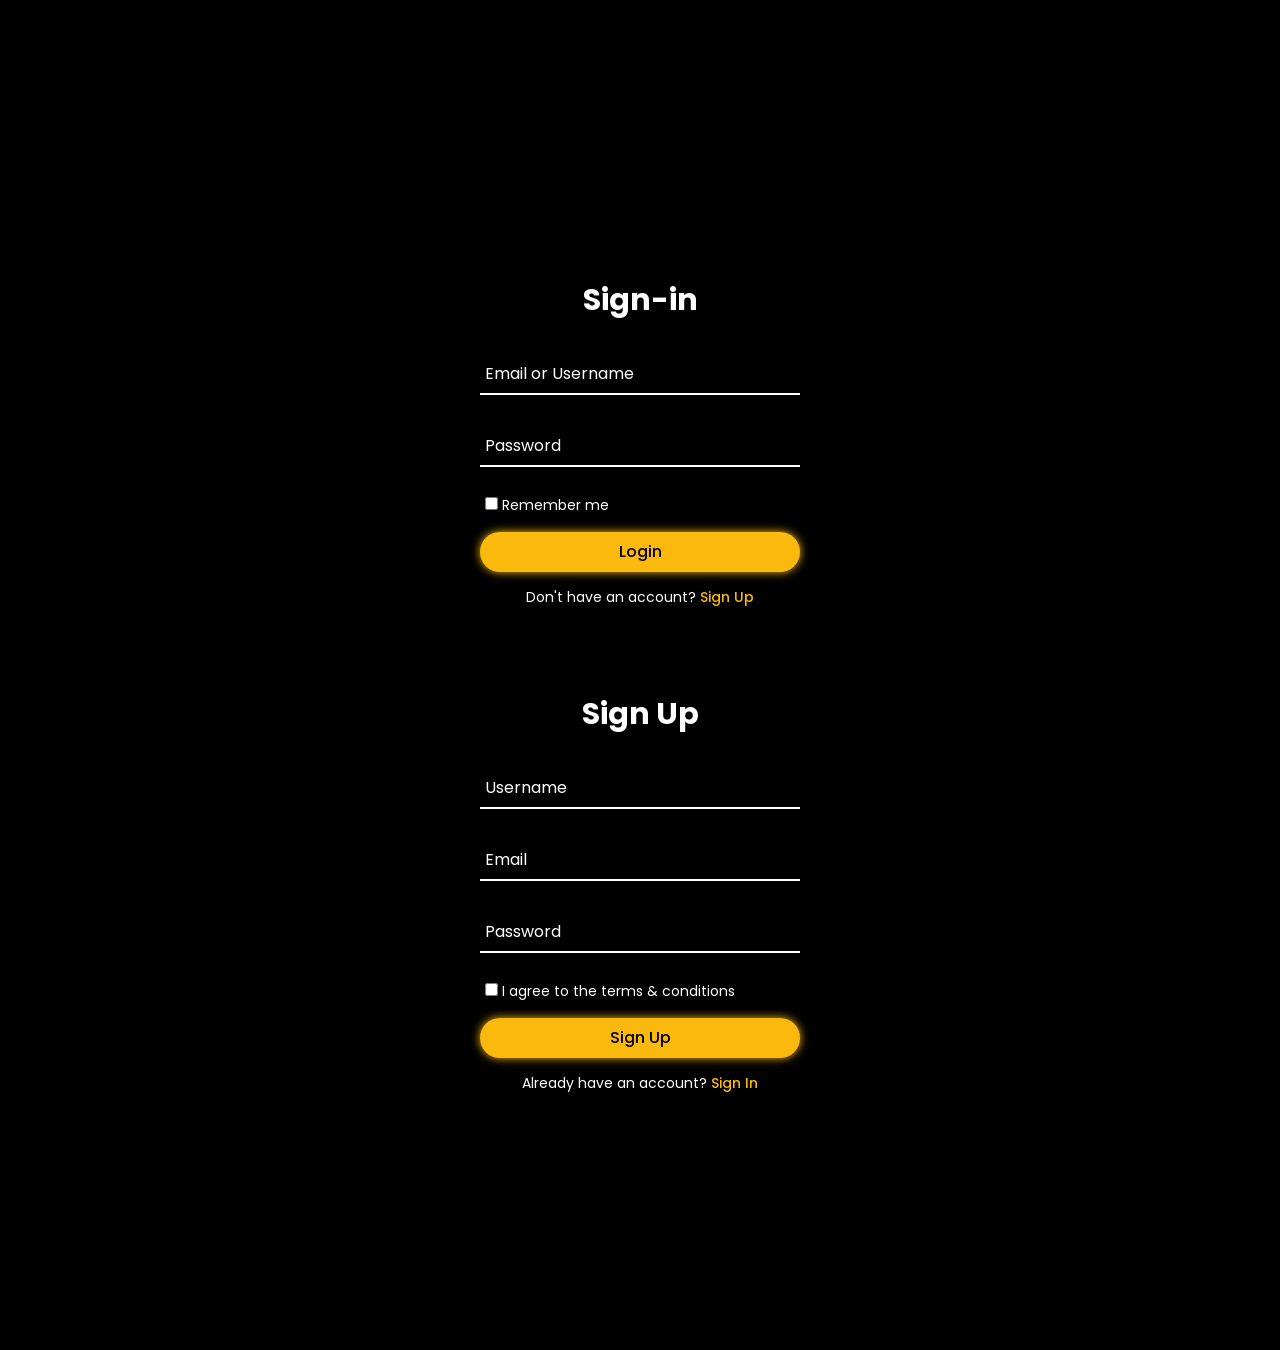
<file: index.html>
<!DOCTYPE html>
<html lang="en">
<head>
  <meta charset="UTF-8">
  <meta http-equiv="X-UA-Compatible" content="IE=edge">
  <meta name="viewport" content="width=device-width, initial-scale=1.0">
  <title>Animated Login & Registration Form | helpme_coder</title>
  <link rel="stylesheet" type="text/css" href="estilo/style.css">
</head>
<body>
  <div class="wrapper">
    <div class="form-wrapper sign-in">
      <form action="">
        <h2>Sign-in</h2>
        <div class="input-group">
          <input type="text" required>
          <label for="">Email or Username</label>
        </div>
        <div class="input-group">
          <input type="password" required>
          <label for="">Password</label>
        </div>
        <div class="remember">
          <label><input type="checkbox"> Remember me</label>
        </div>
        <button type="submit">Login</button>
        <div class="signUp-link">
          <p>Don't have an account? <a href="#" class="signUpBtn-link">Sign Up</a></p>
        </div>
      </form>
    </div>
    <div class="form-wrapper sign-up">
      <form action="">
        <h2>Sign Up</h2>
        <div class="input-group">
          <input type="text" required>
          <label for="">Username</label>
        </div>
        <div class="input-group">
          <input type="email" required>
          <label for="">Email</label>
        </div>
        <div class="input-group">
          <input type="password" required>
          <label for="">Password</label>
        </div>
        <div class="remember">
          <label><input type="checkbox"> I agree to the terms & conditions</label>
        </div>
        <button type="submit">Sign Up</button>
        <div class="signUp-link">
          <p>Already have an account? <a href="#" class="signInBtn-link">Sign In</a></p>
        </div>
      </form>
    </div>
  </div>
  <script src="./scrip/script.js"></script>
  <!-- code by helpme_coder -->
</body>
</html>
</file>
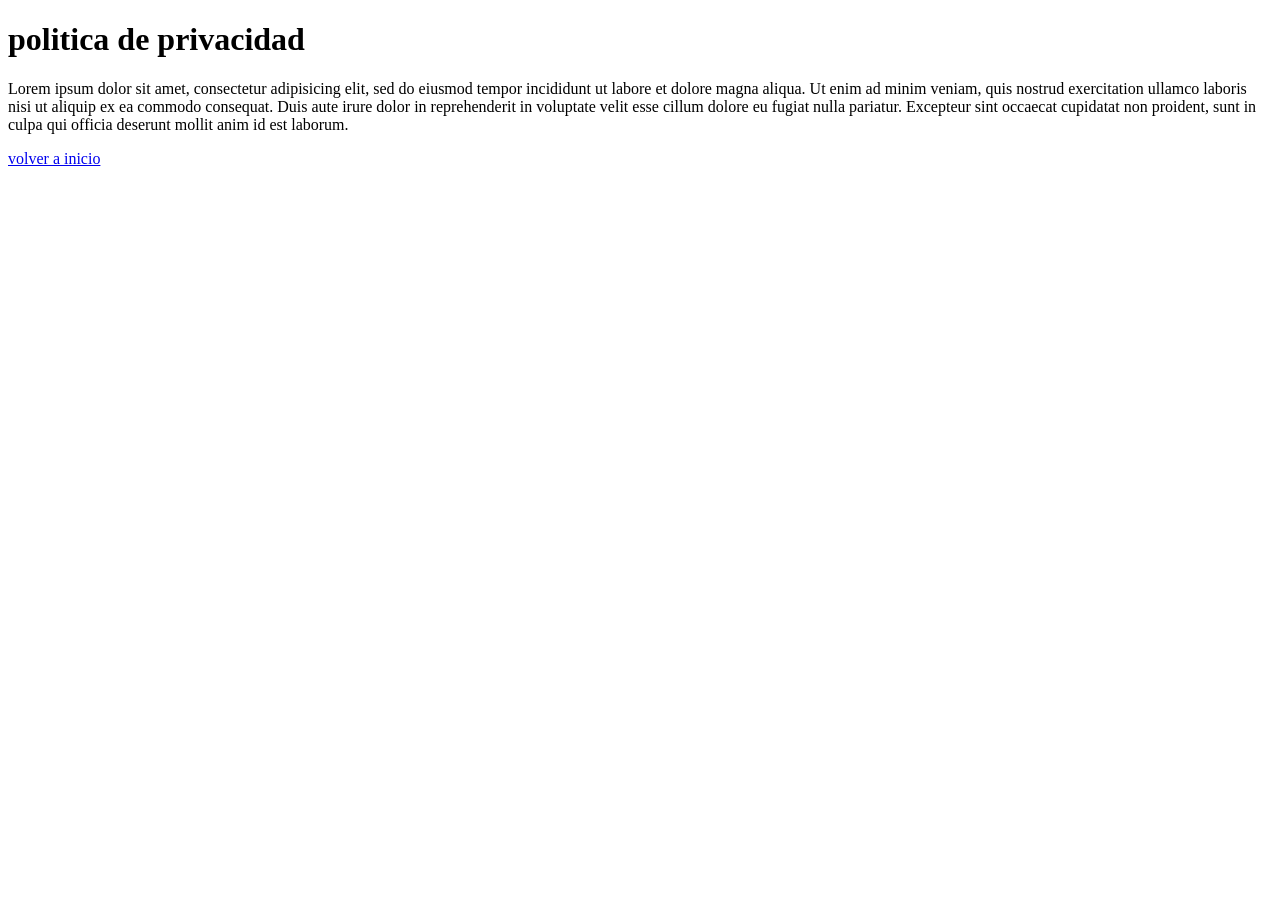
<file: politica y privacidad.html>
<!DOCTYPE html>
<html>
<head>
	<meta charset="utf-8">
	<meta name="viewport" content="width=device-width, initial-scale=1">
	<title>politica de privacidad</title>
</head>
<body>
<h1>politica de privacidad</h1>
<p>Lorem ipsum dolor sit amet, consectetur adipisicing elit, sed do eiusmod
tempor incididunt ut labore et dolore magna aliqua. Ut enim ad minim veniam,
quis nostrud exercitation ullamco laboris nisi ut aliquip ex ea commodo
consequat. Duis aute irure dolor in reprehenderit in voluptate velit esse
cillum dolore eu fugiat nulla pariatur. Excepteur sint occaecat cupidatat non
proident, sunt in culpa qui officia deserunt mollit anim id est laborum.</p>

<a href="index.html">volver a inicio</a>
</body>
</html>
</file>
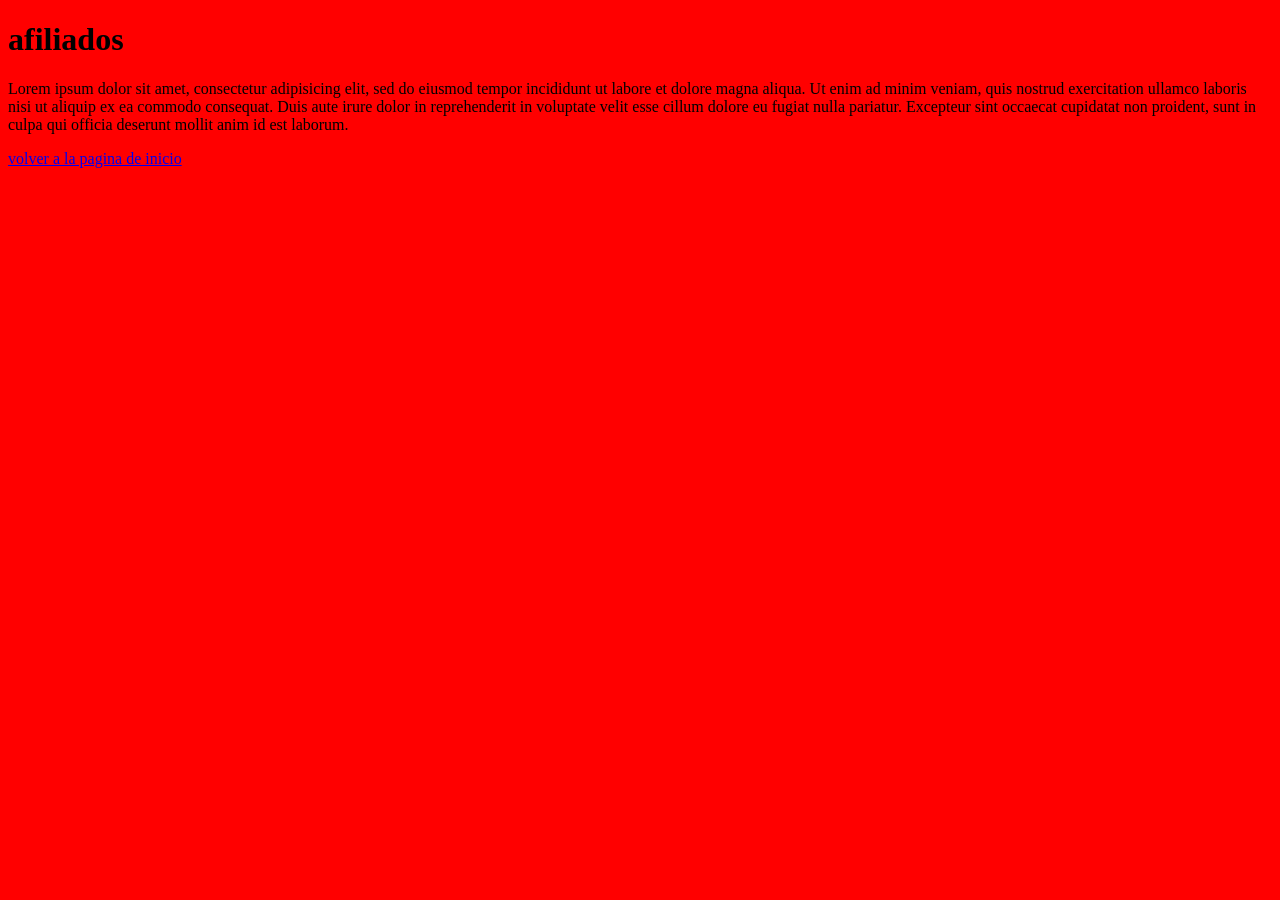
<file: inicio y afiliados/afiliados.html>
<!DOCTYPE html>
<html>
<head>
	<meta charset="utf-8">
	<meta name="viewport" content="width=device-width, initial-scale=1">
	<title>afiliados</title>
	<link rel="stylesheet" type="text/css" href="estilos/afiliados.css">
</head>
<body>
	<h1>afiliados</h1>
	<p>Lorem ipsum dolor sit amet, consectetur adipisicing elit, sed do eiusmod
	tempor incididunt ut labore et dolore magna aliqua. Ut enim ad minim veniam,
	quis nostrud exercitation ullamco laboris nisi ut aliquip ex ea commodo
	consequat. Duis aute irure dolor in reprehenderit in voluptate velit esse
	cillum dolore eu fugiat nulla pariatur. Excepteur sint occaecat cupidatat non
	proident, sunt in culpa qui officia deserunt mollit anim id est laborum.</p>
	<a href="../index.html">volver a la pagina de inicio</a>
</body>
</html>
</file>
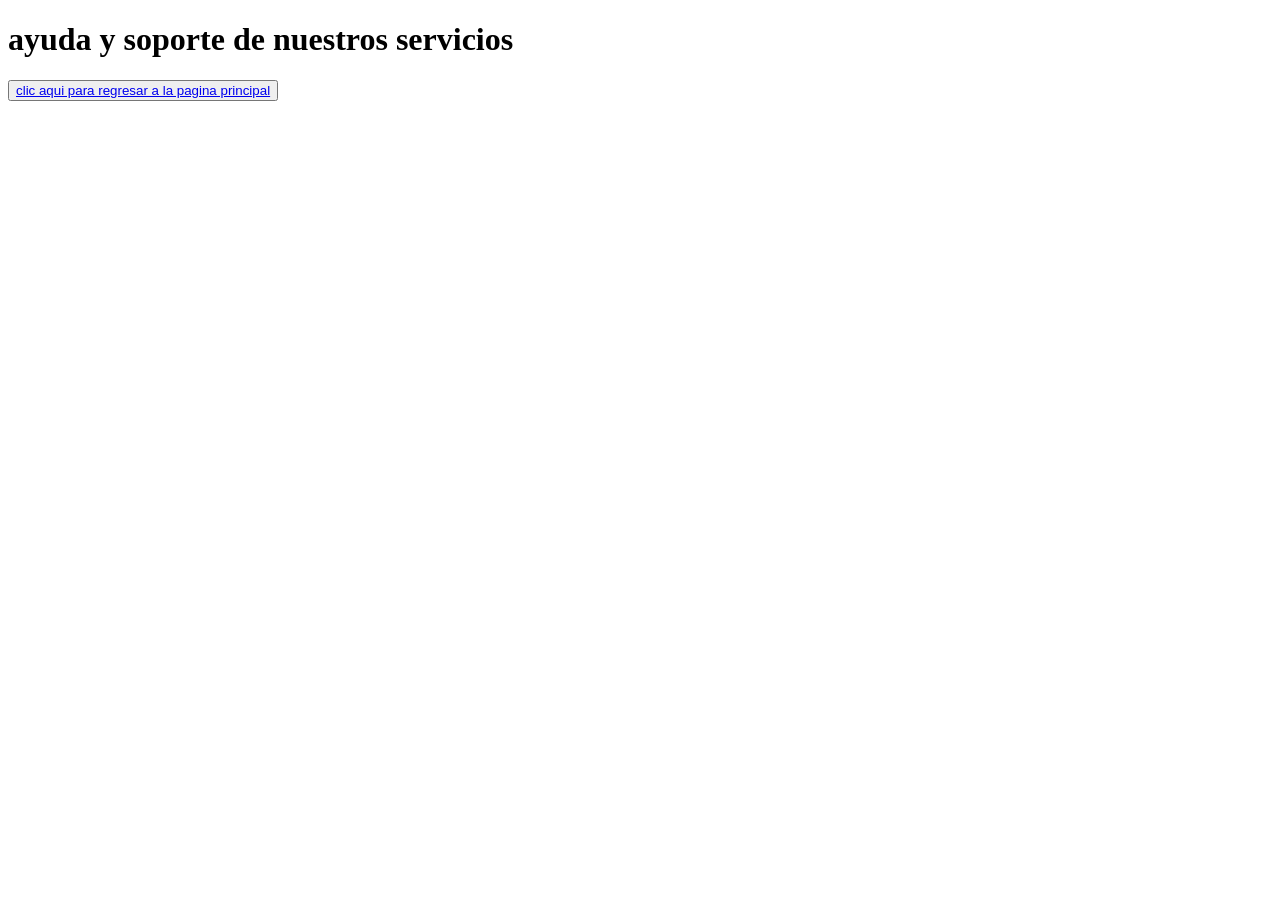
<file: inicio y afiliados/ayuda.html>
<!DOCTYPE html>
<html lang="en">
<head>
    <meta charset="UTF-8">
    <meta name="viewport" content="width=device-width, initial-scale=1.0">
    <title>Document</title>
</head>
<body>
    <h1>ayuda y soporte de nuestros servicios</h1>
    <button><a href="../index.html">clic aqui para regresar a la pagina principal</a></button>
</body>
</html>
</file>
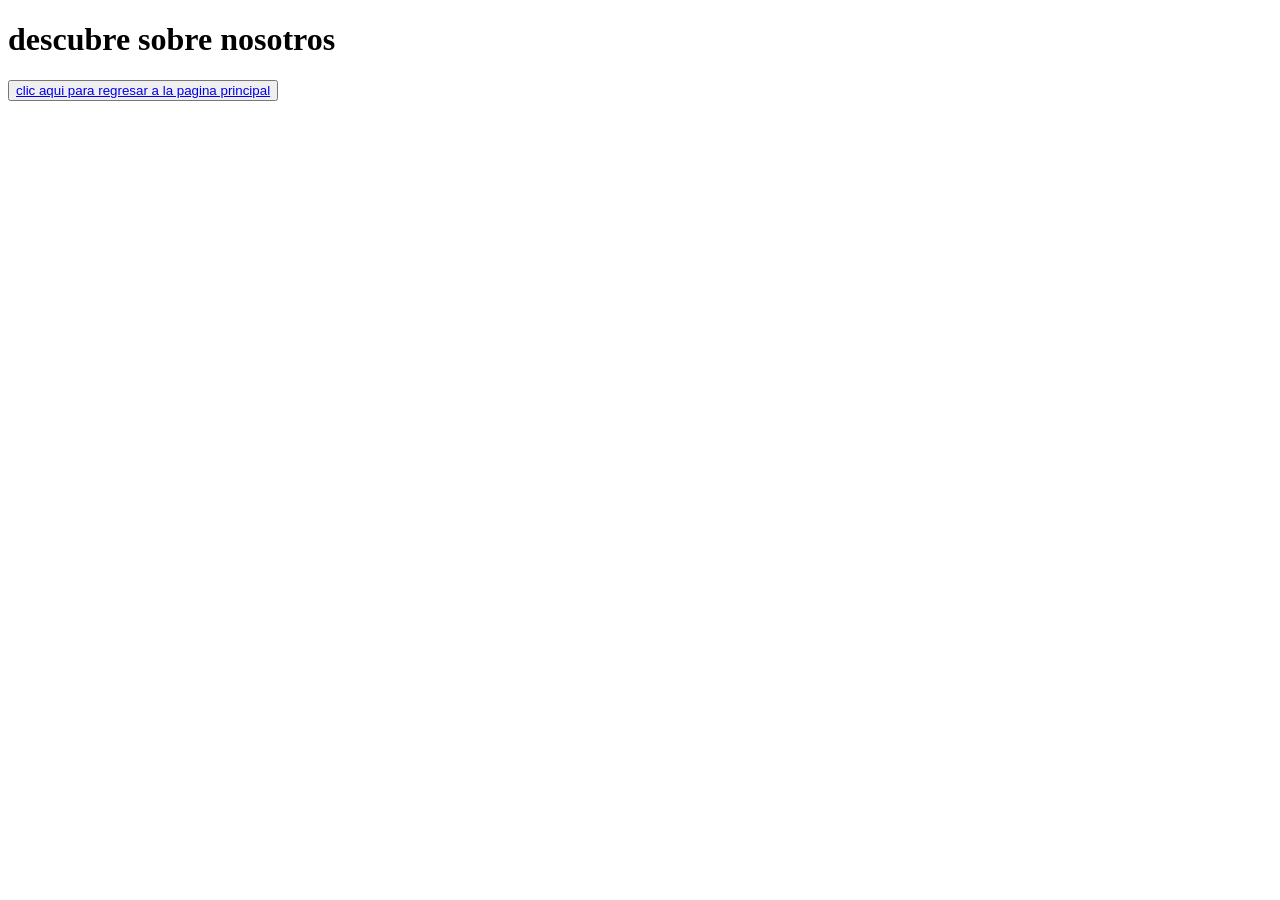
<file: inicio y afiliados/sobre nosotros.html>
<!DOCTYPE html>
<html lang="en">
<head>
    <meta charset="UTF-8">
    <meta name="viewport" content="width=h1h1, initial-scale=1.0">
    <title>Document</title>
</head>
<body>
    <h1>descubre sobre nosotros</h1>
    <button><a href="../index.html">clic aqui para regresar a la pagina principal</a></button>
</body>
</html>
</file>
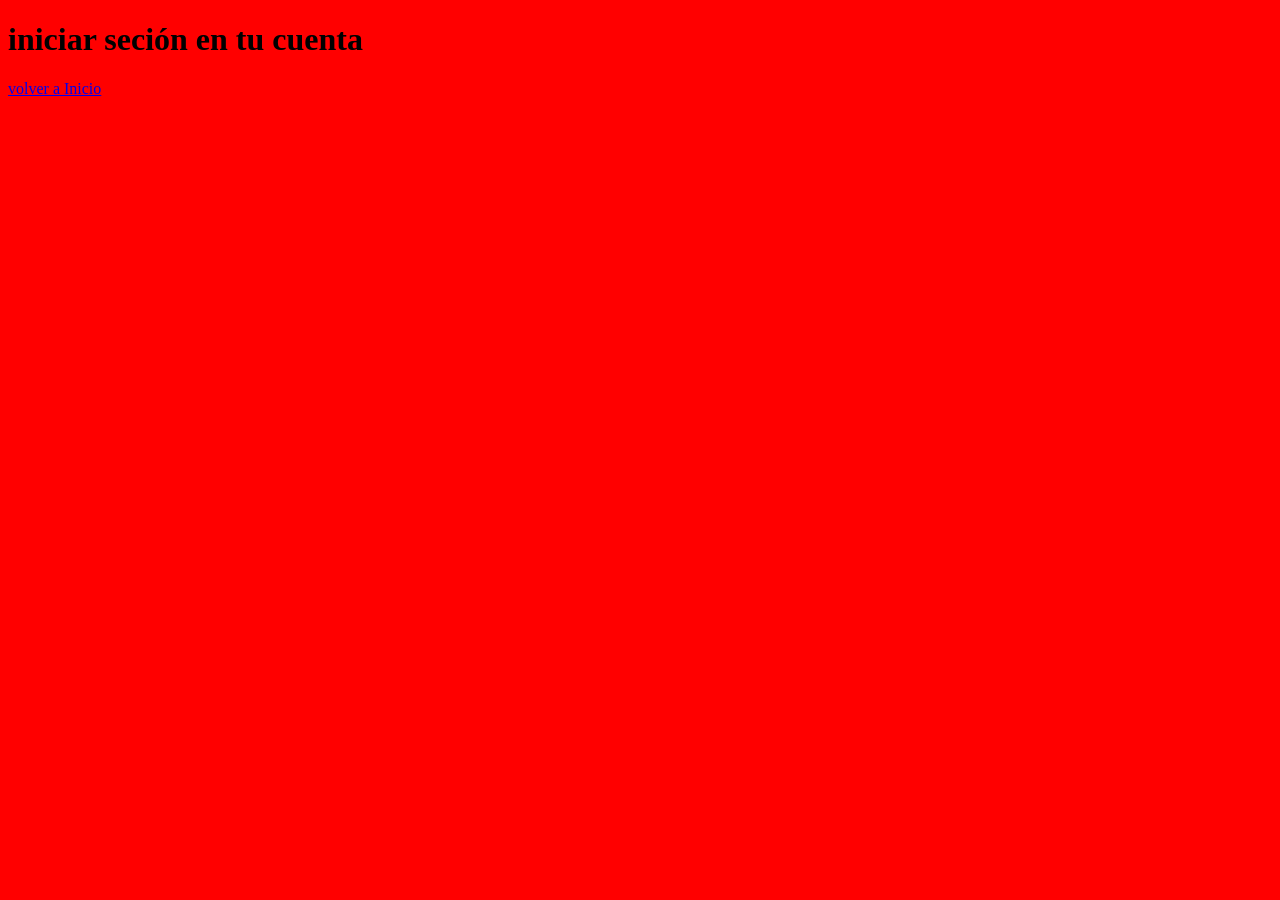
<file: interface 2/iniciar seción.html>
<!DOCTYPE html>
<html>
<head>
	<meta charset="utf-8">
	<meta name="viewport" content="width=device-width, initial-scale=1">
	<title>Iniciar seción</title>
	<link rel="stylesheet" type="text/css" href="estilos/iniciar seción.css">
</head>
<body>
	<div>
		<div class="titulo">
			<h1>iniciar seción en tu cuenta</h1>
			<a class="boton" href="../index.html">volver a Inicio</a>
		</div>
		<header>
			<div>
				
			</div>
		</header>
	</div>
</body>
</html>
</file>
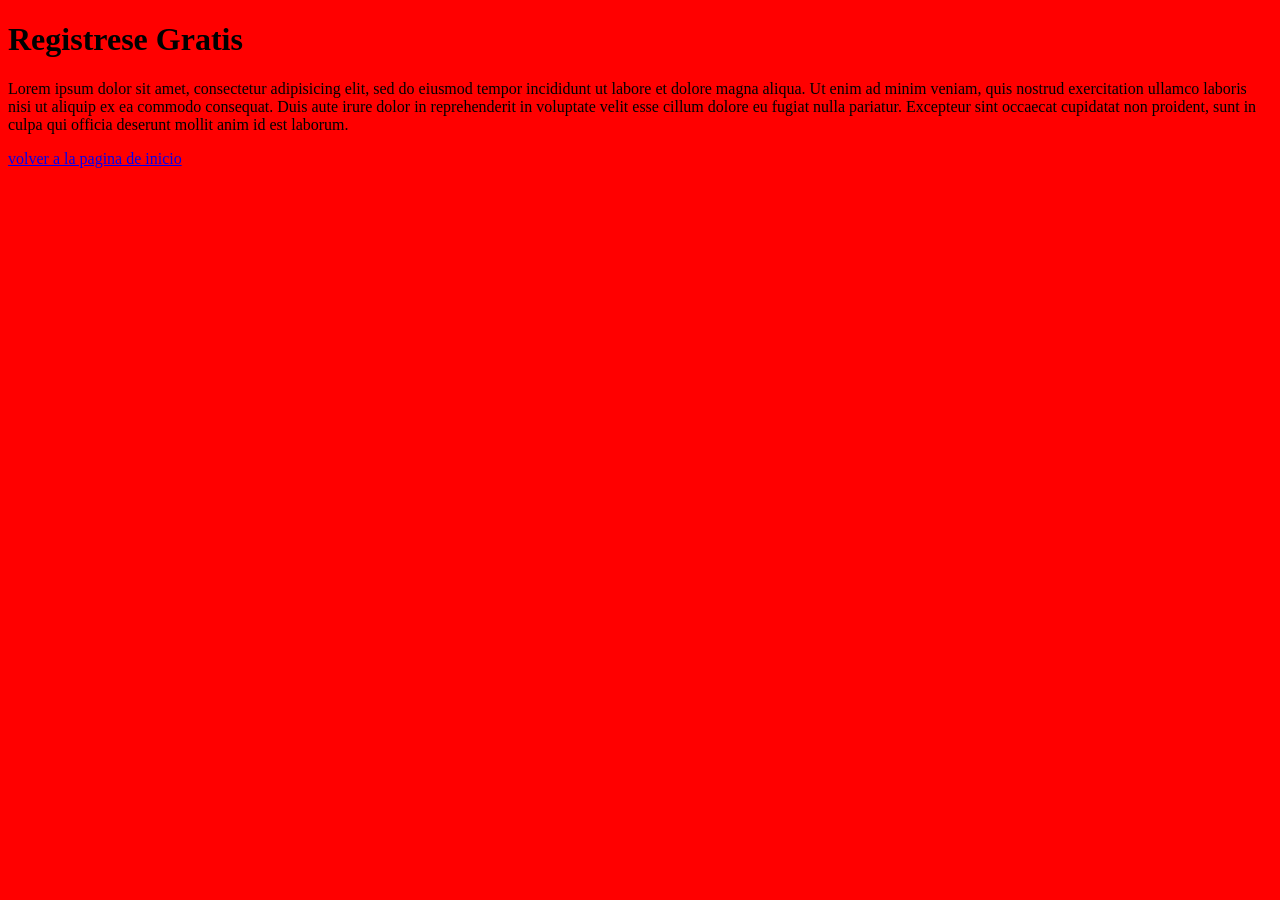
<file: interface 2/Registrate gratis.html>
<!DOCTYPE html>
<html>
<head>
	<meta charset="utf-8">
	<meta name="viewport" content="width=device-width, initial-scale=1">
	<title>registrase gratis</title>
	<link rel="stylesheet" type="text/css" href="estilos/Registrate gratis.css">
</head>
<body>
	<h1>Registrese Gratis</h1>
	<p>Lorem ipsum dolor sit amet, consectetur adipisicing elit, sed do eiusmod
	tempor incididunt ut labore et dolore magna aliqua. Ut enim ad minim veniam,
	quis nostrud exercitation ullamco laboris nisi ut aliquip ex ea commodo
	consequat. Duis aute irure dolor in reprehenderit in voluptate velit esse
	cillum dolore eu fugiat nulla pariatur. Excepteur sint occaecat cupidatat non
	proident, sunt in culpa qui officia deserunt mollit anim id est laborum.</p>
	<a href="../index.html">volver a la pagina de inicio</a>
</body>
</html>
</file>
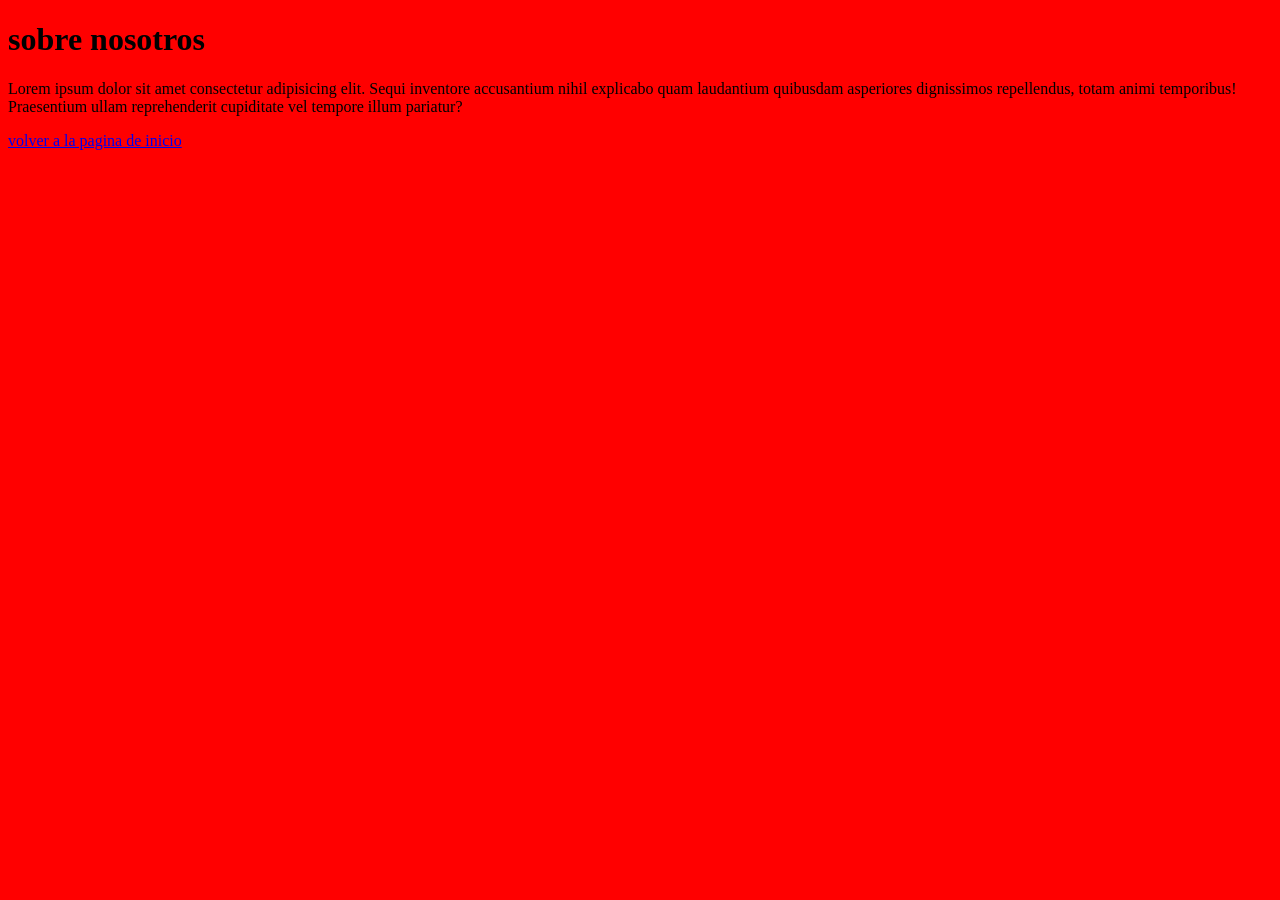
<file: interface 2/sobre nosotros.html>
<!DOCTYPE html>
<html lang="en">
<head>
    <meta charset="UTF-8">
    <meta name="viewport" content="width=device-width, initial-scale=1.0">
    <title>sobre nosotros</title>
    <link rel="stylesheet" href="estilos/iniciar seción.css">
</head>
<body>
    <h1>sobre nosotros</h1>
    <p>Lorem ipsum dolor sit amet consectetur adipisicing elit. Sequi inventore accusantium nihil explicabo quam laudantium quibusdam asperiores dignissimos repellendus, totam animi temporibus! Praesentium ullam reprehenderit cupiditate vel tempore illum pariatur?</p>
    <a href="../index.html">volver a la pagina de inicio</a>
</body>
</html>
</file>
<file: estilo/style.css>
/* code by helpmecoder */

@import url('https://fonts.googleapis.com/css2?family=Poppins:wght@300;400;500;600;700;800;900&display=swap');
* {
  margin: 0;
  padding: 0;
  box-sizing: border-box;
  font-family: 'Poppins', sans-serif;
}
body {
  display: flex;
  justify-content: center;
  align-items: center;
  min-height: 100vh;
  background: #000;
}
.wrapper:hover {
  position: relative;
  width: 400px;
  height: 500px;
  background: #000;
  box-shadow: 0 0 50px rgb(251, 184, 13);
  border-radius: 20px;
  padding: 40px;
  overflow: hidden;
  transition: 1s ease-in-out;
}

.form-wrapper {
  display: flex;
  justify-content: center;
  align-items: center;
  width: 100%;
  height: 100%;
  transition: 1s ease-in-out;
}
.wrapper.active .form-wrapper.sign-in {
  transform: translateY(-450px);
}
.wrapper .form-wrapper.sign-up {
  overflow: hidden;
  position: absolute;
  top: 450px;
  left: 0;
}
.wrapper.active .form-wrapper.sign-up {
  transform: translateY(-450px);
}
h2 {
  font-size: 30px;
  color: #fff;
  text-align: center;
}
.input-group {
  position: relative;
  margin: 30px 0;
  border-bottom: 2px solid #fff;
}
.input-group label {
  position: absolute;
  top: 50%;
  left: 5px;
  transform: translateY(-50%);
  font-size: 16px;
  color: #fff;
  pointer-events: none;
  transition: .5s;
}
.input-group input {
  width: 320px;
  height: 40px;
  font-size: 16px;
  color: #fff;
  padding: 0 5px;
  background: transparent;
  border: none;
  outline: none;
}
.input-group input:focus~label,
.input-group input:valid~label {
  top: -5px;
}
.remember {
  margin: -5px 0 15px 5px;
}
.remember label {
  color: #fff;
  font-size: 14px;
}
.remember label input {
  accent-color: rgb(251, 184, 13);
}
button {
  position: relative;
  width: 100%;
  height: 40px;
  background: rgb(251, 184, 13);
  box-shadow: 0 0 10px rgb(251, 184, 13);
  font-size: 16px;
  color: #000;
  font-weight: 500;
  cursor: pointer;
  border-radius: 30px;
  border: none;
  outline: none;
}
.signUp-link {
  font-size: 14px;
  text-align: center;
  margin: 15px 0;
}
.signUp-link p {
  color: #fff;
}
.signUp-link p a {
  color: rgb(251, 184, 13);
  text-decoration: none;
  font-weight: 500;
}
.signUp-link p a:hover {
  text-decoration: underline;
}
</file>
<file: inicio y afiliados/estilos/afiliados.css>
*{
	background: red;
}
</file>
<file: interface 2/estilos/iniciar seción.css>
*{
	background: red;
}
</file>
<file: interface 2/estilos/Registrate gratis.css>
* {
	background: red;
}
</file>
